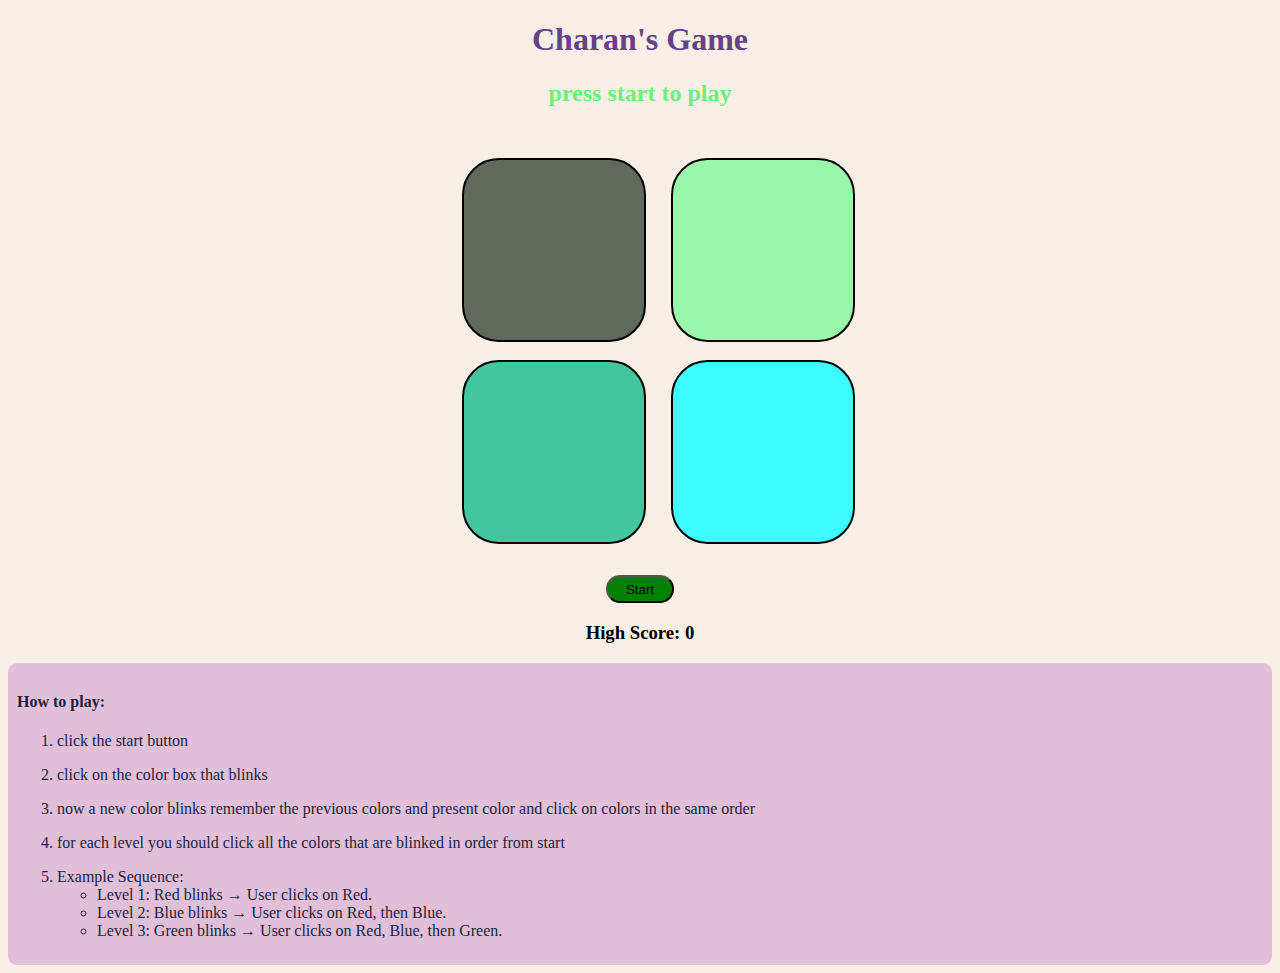
<file: index.html>
<!DOCTYPE html>
<html lang="en">
<head>
    <meta charset="UTF-8">
    <meta name="viewport" content="width=device-width, initial-scale=1.0">
    <title>Game</title>
    <link rel="stylesheet" href="memory_game.css">
</head>
<body>
    <h1>Charan's Game</h1>
    <h2>press start to play</h2>
    <div class="container">
        <div class="l1">
            <div class="btn gray" type="button" id="gray"></div>
            <div class="btn mint" type="button" id="mint"></div>
        </div>
        <div class="l2">
            <div class="btn green" type="button" id="green"></div>
            <div class="btn aqua" type="button" id="aqua"></div>
        </div>
    </div>
    <button class="start">Start</button>
    <script src="memory_game.js"></script>
    <div>
    <div class="instructions">
        <h4>How to play:</h4>
        <ol>
            <li>
                <P>click the start button</P>
            </li>
            <li>
                <P>click on the color box that blinks</P>
            </li>
            <li>
                <p>now a new color blinks remember the previous colors and present color and click on colors in the same order</p>
            </li>
            <li>
                <p>for each level you should click all the colors that are blinked in order from start</p>
            </li>
            <li>
                Example Sequence:
                <ul>
                    <li>Level 1: Red blinks → User clicks on Red.</li>
                    <li>Level 2: Blue blinks → User clicks on Red, then Blue.</li>
                    <li>Level 3: Green blinks → User clicks on Red, Blue, then Green.</li>
                </ul>
            </li>
        </ol>
    </div>
    </div>
</body>
</html>
</file>
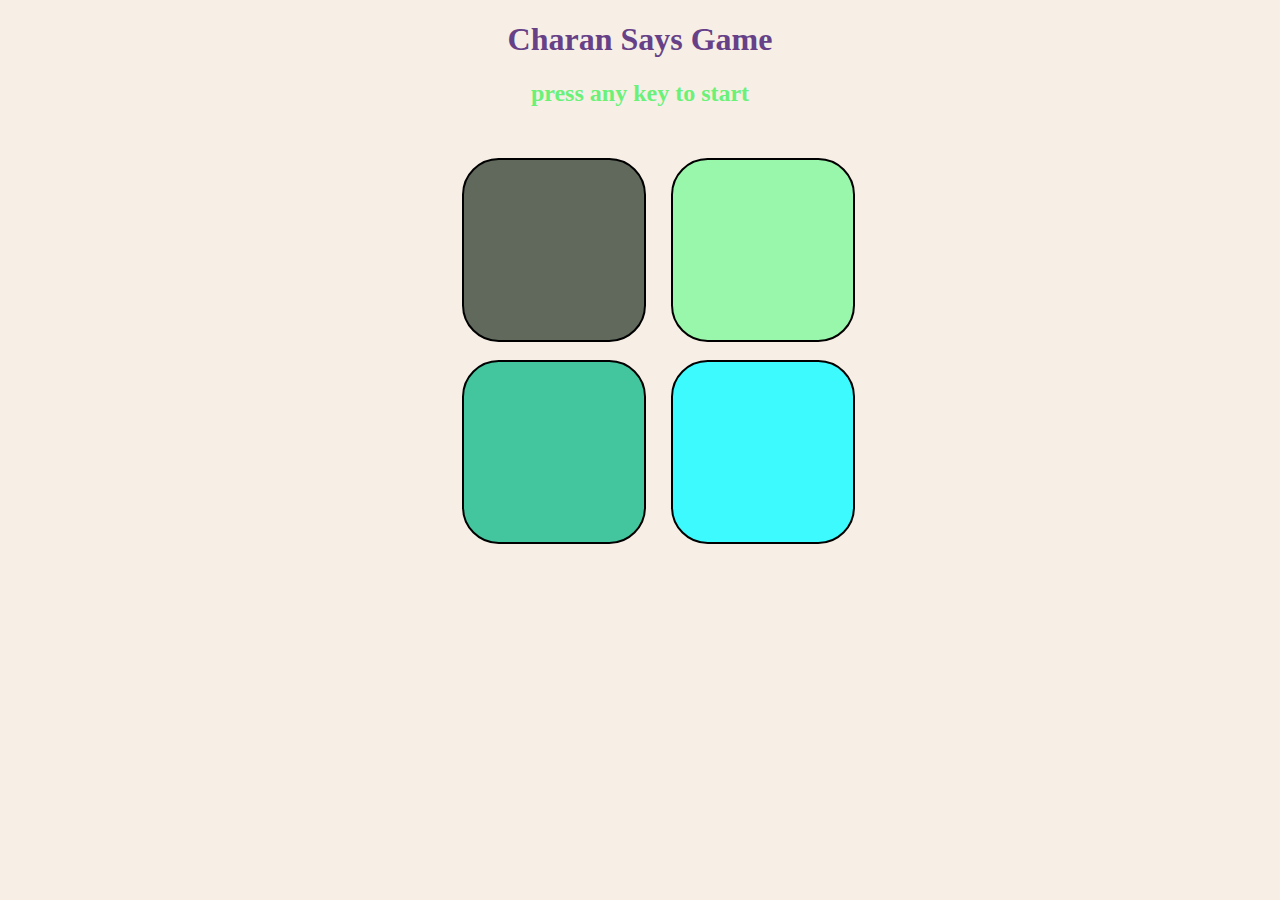
<file: memory_game.html>
<!DOCTYPE html>
<html lang="en">
<head>
    <meta charset="UTF-8">
    <meta name="viewport" content="width=device-width, initial-scale=1.0">
    <title>Game</title>
    <link rel="stylesheet" href="memory_game.css">
</head>
<body>
    <h1>Charan Says Game</h1>
    <h2>press any key to start</h2>
    <div class="container">
        <div class="l1">
            <div class="btn gray" type="button" id="gray"></div>
            <div class="btn mint" type="button" id="mint"></div>
        </div>
        <div class="l2">
            <div class="btn green" type="button" id="green"></div>
            <div class="btn aqua" type="button" id="aqua"></div>
        </div>
    </div>
    <script src="memory_game.js"></script>
</body>
</html>
</file>
<file: memory_game.css>
body{
    text-align: center;
    background-color: #F7EFE5;
}
h1{
    color:#674188;
}
h2{
    color:#6BF178;
}
.container{
    display:flex;
    justify-content: center;
}
.l1,.l2{
    margin:1%;
}
.btn{
    height:20vh;
    width:20vh;
    border:2px solid black;
    margin:10%;
    border-radius: 20%;
}
.green{
    background-color: #99f7ab;
}
.gray{
    background-color: #60695c;
}
.mint{
    background-color: #43C59E;
}
.aqua{
    background-color: #3DFAFF;
}
.gameflash{
    background-color: white;
}
.userflash{
    background-color:green;
}
.gameend{
    background-color: red;
}
.start{
    background-color: green;
    padding:0.5vh 2vh;
    border-radius: 5vh;
}
.instructions{
    text-align: left;
    background-color: #E2BFD9;
    border-radius: 1vh;
    padding:1vh;
    color:#201E43;
}
</file>
